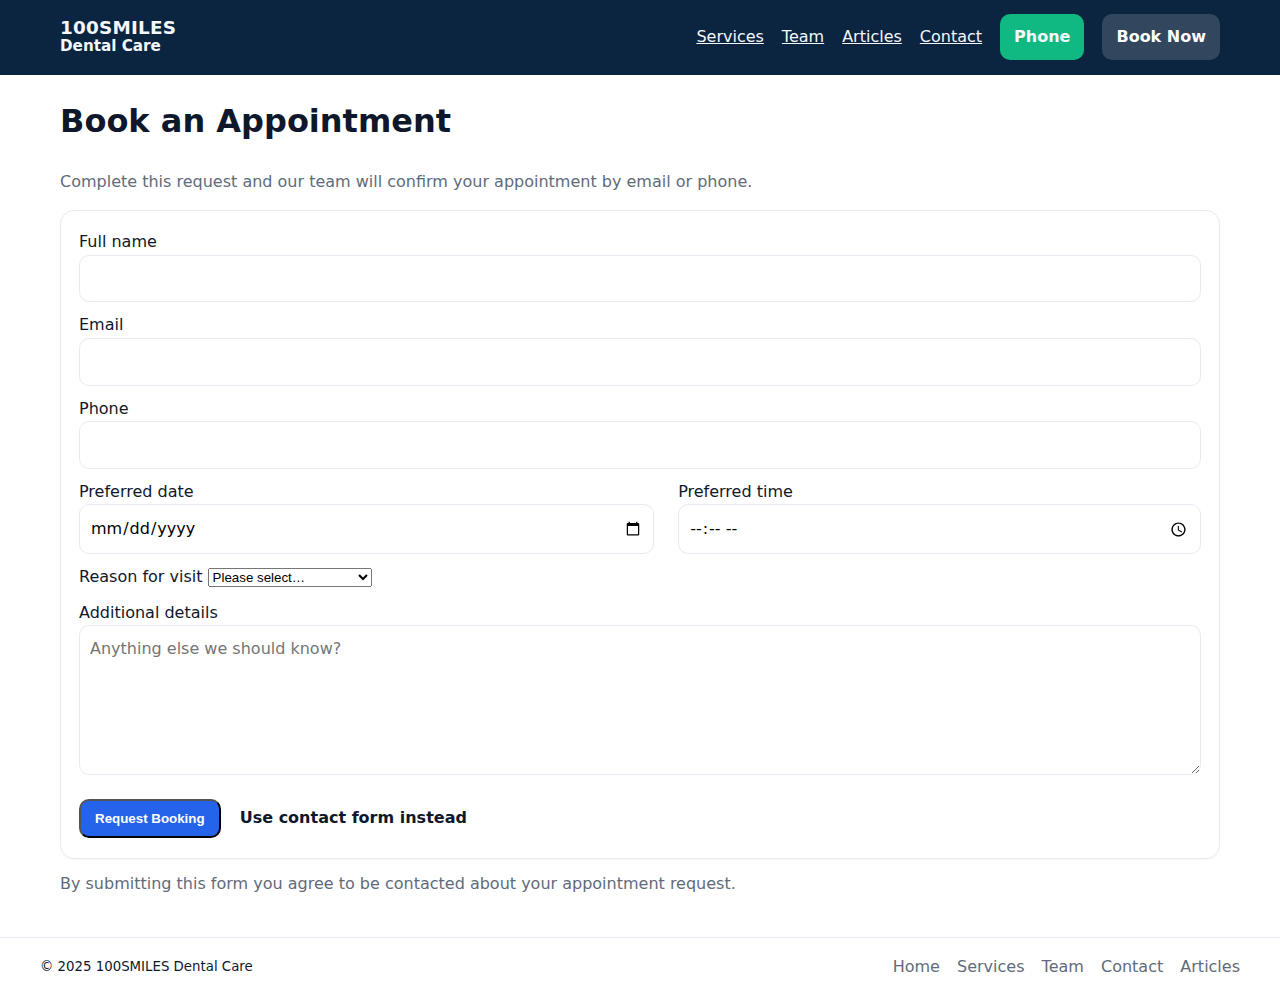
<file: book.html>
<!DOCTYPE html>
<html lang="en">
<head>
  <meta charset="UTF-8" />
  <meta name="viewport" content="width=device-width, initial-scale=1" />
  <title>Book an Appointment | 100SMILES Dental Care</title>
  <link rel="stylesheet" href="css/styles.css" />
  <meta name="description" content="Request an appointment at 100SMILES Dental Care in Razole. Choose your preferred date and time and our team will confirm shortly." />
</head>
<body>
  <header class="topbar">
    <div class="container topbar-row">
      <a class="logo" href="index.html">
        <span class="logo-line1">100SMILES</span>
        <span class="logo-line2">Dental Care</span>
      </a>
      <nav class="nav">
        <a href="services.html">Services</a>
        <a href="staff.html">Team</a>
        <a href="articles.html">Articles</a>
        <a href="contact.html">Contact</a>
        <a class="btn btn-phone" href="tel:+61750005599" aria-label="Call 07 5000 5599">Phone</a>
        <a class="btn btn-book active" href="book.html">Book Now</a>
      </nav>
    </div>
  </header>

  <main class="container">
    <h1>Book an Appointment</h1>
    <p class="muted">Complete this request and our team will confirm your appointment by email or phone.</p>

    <form class="form card" action="#" method="post">
      <label>Full name
        <input type="text" name="name" autocomplete="name" required />
      </label>
      <label>Email
        <input type="email" name="email" autocomplete="email" required />
      </label>
      <label>Phone
        <input type="tel" name="phone" autocomplete="tel" required />
      </label>

      <div class="grid-2" style="padding:0">
        <label>Preferred date
          <input type="date" name="date" required />
        </label>
        <label>Preferred time
          <input type="time" name="time" />
        </label>
      </div>

      <label>Reason for visit
        <select name="reason" required>
          <option value="">Please select…</option>
          <option>Check-up & Cleaning</option>
          <option>Tooth Pain / Emergency</option>
          <option>Orthodontics</option>
          <option>Implants / Surgery</option>
          <option>Cosmetic Dentistry</option>
          <option>Other</option>
        </select>
      </label>

      <label>Additional details
        <textarea name="message" rows="5" placeholder="Anything else we should know?"></textarea>
      </label>

      <button class="btn btn-book" type="submit">Request Booking</button>
      <a class="btn btn-outline" href="contact.html#booking">Use contact form instead</a>
    </form>

    <p class="muted" style="margin-top:12px">
      By submitting this form you agree to be contacted about your appointment request.
    </p>
  </main>

  <footer class="footer">
    <div class="container footer-inner">
      <small>&copy; 2025 100SMILES Dental Care</small>
      <nav class="footer-nav">
        <a href="index.html">Home</a>
        <a href="services.html">Services</a>
        <a href="staff.html">Team</a>
        <a href="contact.html">Contact</a>
        <a href="articles.html">Articles</a>
      </nav>
    </div>
  </footer>
</body>
</html>
</file>
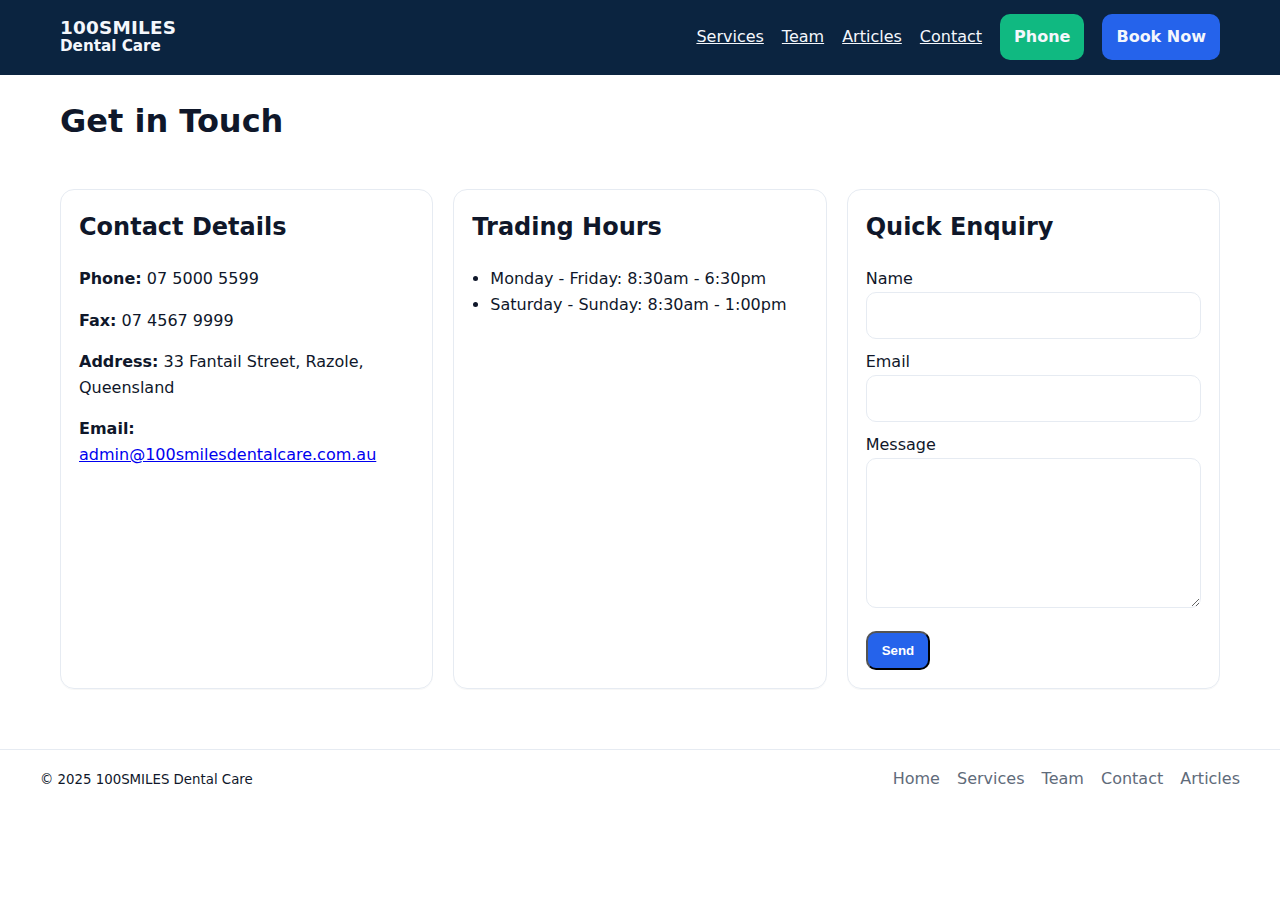
<file: contact.html>
<!DOCTYPE html>
<html lang="en">
<head>
  <meta charset="UTF-8" />
  <meta name="viewport" content="width=device-width, initial-scale=1" />
  <title>Contact Us | 100SMILES Dental Care</title>
  <link rel="stylesheet" href="css/styles.css" />
</head>
<body>
  <header class="topbar">
    <div class="container topbar-row">
      <a class="logo" href="index.html">
        <span class="logo-line1">100SMILES</span>
        <span class="logo-line2">Dental Care</span>
      </a>
      <nav class="nav">
        <a href="services.html">Services</a>
        <a href="staff.html">Team</a>
        <a href="articles.html">Articles</a>
        <a href="contact.html">Contact</a>
        <a class="btn btn-phone" href="tel:+61750005599" aria-label="Call 07 5000 5599">Phone</a>
        <a class="btn btn-book" href="book.html">Book Now</a>
      </nav>
    </div>
  </header>

  <main class="container">
    <h1>Get in Touch</h1>

    <div class="grid-3 cards">
      <div class="card">
        <h2>Contact Details</h2>
        <p><strong>Phone:</strong> 07 5000 5599</p>
        <p><strong>Fax:</strong> 07 4567 9999</p>
        <p><strong>Address:</strong> 33 Fantail Street, Razole, Queensland</p>
        <p><strong>Email:</strong> <a href="mailto:admin@100smilesdentalcare.com.au">admin@100smilesdentalcare.com.au</a></p>
      </div>

      <div class="card">
        <h2>Trading Hours</h2>
        <ul class="list">
          <li>Monday - Friday: 8:30am - 6:30pm</li>
          <li>Saturday - Sunday: 8:30am - 1:00pm</li>
        </ul>
      </div>

      <div id="booking" class="card">
        <h2>Quick Enquiry</h2>
        <form class="form" action="#" method="post">
          <label>Name<input type="text" name="name" required /></label>
          <label>Email<input type="email" name="email" required /></label>
          <label>Message<textarea name="message" rows="5" required></textarea></label>
          <button class="btn btn-primary" type="submit">Send</button>
        </form>
      </div>
    </div>
  </main>

  <footer class="footer">
    <div class="container footer-inner">
      <small>&copy; 2025 100SMILES Dental Care</small>
      <nav class="footer-nav">
        <a href="index.html">Home</a>
        <a href="services.html">Services</a>
        <a href="staff.html">Team</a>
        <a href="contact.html">Contact</a>
        <a href="articles.html">Articles</a>
      </nav>
    </div>
  </footer>
</body>
</html>
</file>
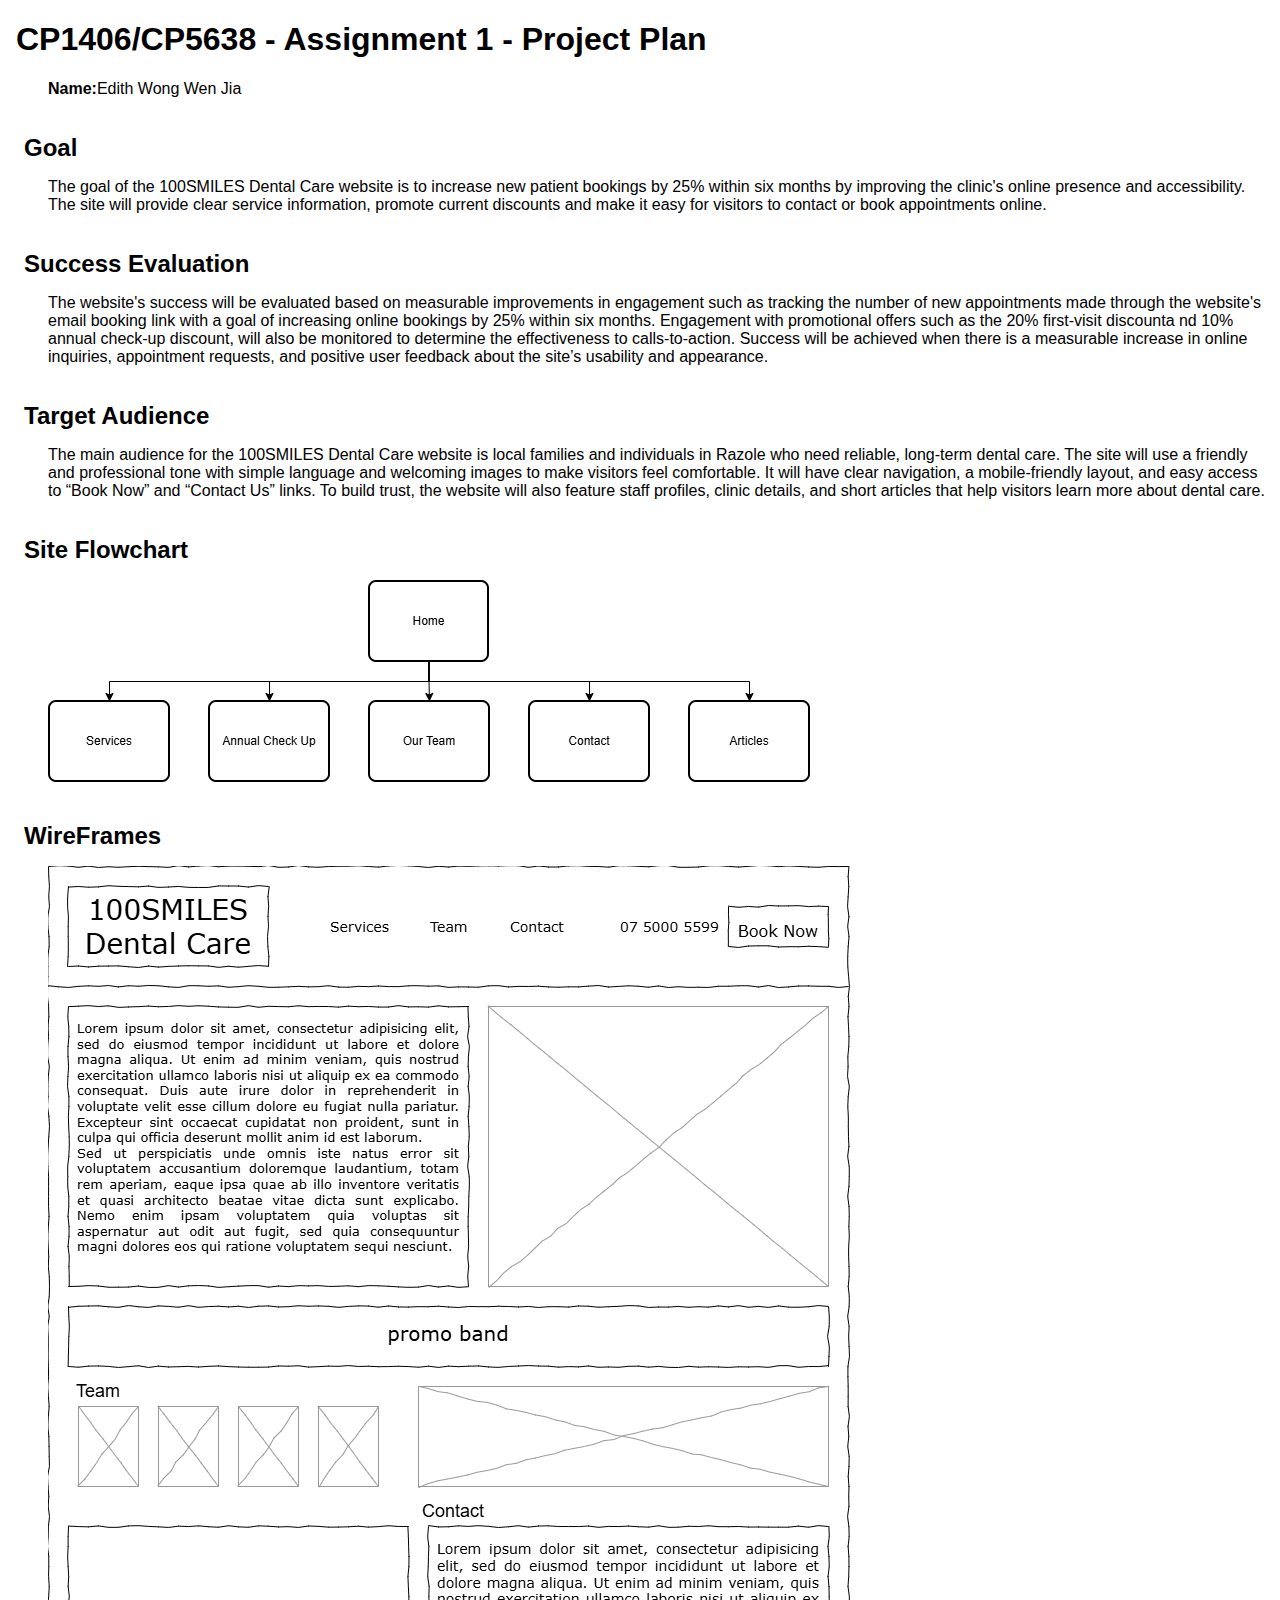
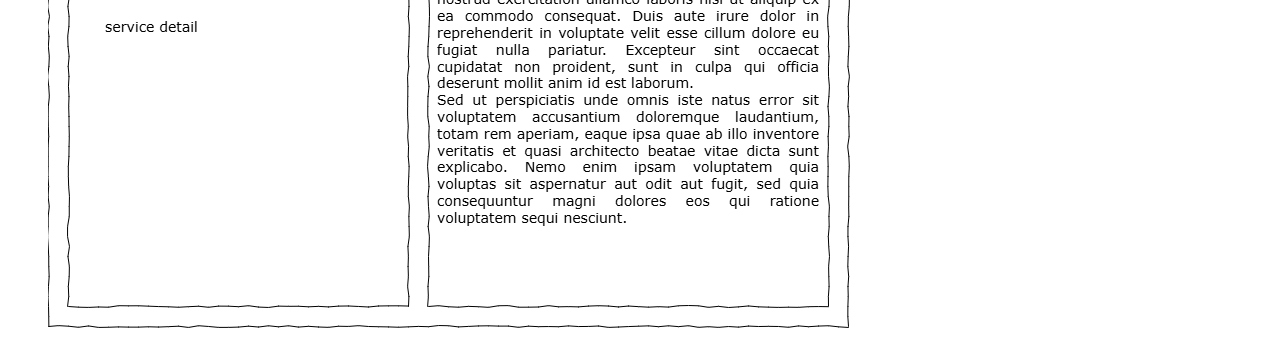
<file: plan.html>
<!doctype html>
<html lang="en">

<head>
  <title>Assignment 1 Project Plan for Edith Wong Wen Jia</title>
  <meta http-equiv="Content-Type" content="text/html; charset=utf-8">
  <style>
    body {
      font-family: Arial;
      margin-left: 3em;
    }

    h1,
    h2 {
      margin-left: -1em;
    }

    h2 {
      margin-top: 1.5em;
      margin-bottom: 0.5em;
    }
  </style>
</head>

<body>
  <h1>CP1406/CP5638 - Assignment 1 - Project Plan</h1>
  <p><strong>Name:</strong>Edith Wong Wen Jia</p>

  <h2>Goal</h2>
  <p>The goal of the 100SMILES Dental Care website is to increase new patient bookings by 25% within six months by improving the clinic's online presence and accessibility. The site will provide clear service information, promote current discounts and make it easy for visitors to contact or book appointments online.</p>

  <h2>Success Evaluation</h2>
  <p>The website's success will be evaluated based on measurable improvements in engagement such as tracking the number of new appointments made through the website's email booking link with a goal of increasing online bookings by 25% within six months. Engagement with promotional offers such as the 20% first-visit discounta nd 10% annual check-up discount, will also be monitored to determine the effectiveness to calls-to-action. Success will be achieved when there is a measurable increase in online inquiries, appointment requests, and positive user feedback about the site’s usability and appearance.</p>

  <h2>Target Audience</h2>
  <p>The main audience for the 100SMILES Dental Care website is local families and individuals in Razole who need reliable, long-term dental care. The site will use a friendly and professional tone with simple language and welcoming images to make visitors feel comfortable. It will have clear navigation, a mobile-friendly layout, and easy access to “Book Now” and “Contact Us” links. To build trust, the website will also feature staff profiles, clinic details, and short articles that help visitors learn more about dental care.</p>

  <h2>Site Flowchart</h2>
  <p><img src="image/flowchart.png" alt="Site map: Home links to Services, Annual Check‑Up, Our Team, Contact, Articles; Services also links to Annual Check‑Up"></p>

  <h2>WireFrames</h2>
  <p><img src="image/wireframe.png" alt="Wireframe: How the Website can be arranged and put together"></p>    

</body>

</html>
</file>
<file: css/styles.css>
/* root */
:root {
  --brand: #2563eb;
  --nav-bg: #0b2440;
  --nav-ink: #f4f7fc;
  --ink: #0f172a;
  --muted: #5f6b7a;
  --bg: #fff;
  --line: #e6ebf2;
  --btn-phone: #10b981;
  --btn-book: #2563eb;
  --btn-book-hover: #1e4fd3;
}

/* base styles */
* { box-sizing: border-box; }

html, body {
  margin: 0;
  padding: 0;
}

body {
  font-family: ui-sans-serif, system-ui, -apple-system, Segoe UI, Roboto, Helvetica, Arial, "Apple Color Emoji","Segoe UI Emoji";
  color: var(--ink);
  background: var(--bg);
  line-height: 1.6;
}

/* layout helpers */
.container {
  max-width: 1200px;
  margin: auto;
  padding: 0 20px;
}

.grid-2 {
  display: grid;
  grid-template-columns: 1.1fr 1fr;
  gap: 24px;
  padding: 32px 0;
}

.grid-3 {
  display: grid;
  grid-template-columns: repeat(3, 1fr);
  gap: 20px;
  padding: 20px 0;
}

.gap-32 { gap: 32px; }
.span-2 { grid-column: 1 / -1; }
.tall { min-height: 320px; }

@media (max-width: 980px) {
  .grid-2, .grid-3 { grid-template-columns: 1fr; }
}

/* header */
.topbar {
  position: sticky;
  top: 0;
  z-index: 10;
  background: var(--nav-bg);
  border-bottom: 1px solid transparent;
}

.topbar .container {
  padding: 14px 20px;
}

.topbar-row {
  display: flex;
  align-items: center;
  justify-content: space-between;
  gap: 24px;
  white-space: nowrap;
}

.logo {
  display: inline-flex;
  flex-direction: column;
  line-height: 1.05;
  text-decoration: none;
  color: var(--nav-ink);
}

.logo-line1 {
  font-weight: 800;
  letter-spacing: .2px;
  font-size: 1.15rem;
  color: var(--nav-ink);
}

.logo-line2 {
  margin-top: 2px;
  font-weight: 600;
  font-size: .95rem;
  color: rgba(244,247,252,.9);
}

.nav {
  display: flex;
  align-items: center;
  gap: 18px;
}

.nav a {
  color: var(--nav-ink);
}

.nav a:hover {
  background: rgba(255,255,255,.08);
}

.nav .active {
  background: rgba(255,255,255,.16);
  color: #fff;
}

.phone {
  color: var(--nav-ink);
}

/* hero section */
.hero-split {
  display: grid;
  grid-template-columns: 1.15fr 1fr;
  gap: 48px;
  align-items: flex-start;
  padding: 40px 0 16px 0;
}
/* hero section */
.hero-split {
  display: grid;
  grid-template-columns: 1.1fr 1fr;
  gap: 28px;
  align-items: center;
  padding: 32px 0;
}

section, .mission-box, .hero-copy h2 {
  margin-bottom: 20px;
}

.hero-copy p, .hero-copy ul {
  margin-bottom: 12px;
}

.hero-figure { margin: 0; }

.hero-figure img {
  display: block;
  width: 100%;
  height: 360px;
  object-fit: cover;
  border-radius: 16px;
  border: 1px solid var(--line);
}

@media (max-width: 980px) {
  .hero-split { grid-template-columns: 1fr; }
  .hero-figure img { height: 240px; }
}

/* mission success box */
.mission-success-box {
  background: #f4f7fc;
  border-radius: 10px;
  box-shadow: 0 2px 10px rgba(40,70,130,0.05);
  border-left: 4px solid #2563eb;
  padding: 20px 24px;
  margin-bottom: 20px;
}
.mission-success-box h2 {
  margin-top: 18px;
  margin-bottom: 10px;
}

/* feature image */
.feature-img {
  height: 220px;
  border-radius: 16px;
  border: 1px solid var(--line);
  background: linear-gradient(135deg, #eef2ff, #f8fafc);
}

/* promo bands */
.promo-band {
  background: var(--brand);
  color: #fff;
  margin: 8px 0;
}

.promo-inner {
  display: flex;
  align-items: center;
  justify-content: space-between;
  gap: 16px;
  padding: 14px 0;
}

.promo-inner p {
  margin: 0;
  font-weight: 600;
}

/* Highlighted checkup promo */
.promo-band.highlight-checkup {
  background: #fff9d6;
  color: #15233a;
  border-radius: 12px;
  border: 1.5px solid #fbe682;
  box-shadow: 0 4px 20px rgba(91,67,0,0.09);
  padding: 18px 18px 12px 18px;
  width: 320px;
  max-width: 100%;
  font-size: 1rem;
  margin: 36px auto 0 auto;
  position: relative;
  transform: rotate(-2.5deg);
}

.promo-band.highlight-checkup h2 {
  margin-top: 0;
  margin-bottom: 12px;
  font-size: 1.07em;
  color: #b88700;
  letter-spacing: .5px;
}

.promo-band.highlight-checkup ul {
  margin: 0 0 8px 0;
}

/* cards */
.cards { padding: 20px 0; }

.card {
  background: var(--card);
  border: 1px solid var(--line);
  border-radius: 14px;
  padding: 18px;
  box-shadow: 0 1px 0 rgba(0,0,0,.03);
}

.card h2 { margin-top: 0; }

/* idea list */
.idea-list {
  list-style: none;
  padding: 0;
}

.idea-list li {
  margin-bottom: 22px;
  text-align: center;
}

.idea-img {
  width: 80px;
  height: 80px;
  object-fit: cover;
  border-radius: 16px;
  margin-bottom: 8px;
  border: 1px solid var(--line);
  box-shadow: 0 2px 8px rgba(40,70,130,0.06);
}

/* lists */
.list {
  padding-left: 18px;
  margin: 10px 0;
}

.list.ordered {
  list-style: decimal;
  padding-left: 20px;
}

.muted { color: var(--muted); }

/* team section */
.team-thumbs {
  display: flex;
  gap: 10px;
  margin: 10px 0;
  justify-content: center;
}

.thumb, .thumb-img {
  width: 60px;
  height: 60px;
  border-radius: 12px;
  border: 1px solid var(--line);
  object-fit: cover;
}

.thumb {
  background: linear-gradient(135deg, #f3f6fc, #eef2ff);
}

.grid-2.gap-32 > div:first-child,
.team-col {
  display: flex;
  flex-direction: column;
  align-items: center;
  text-align: center;
}

.team-row {
  display: flex;
  align-items: center;
  gap: 16px;
  flex-wrap: nowrap;
}

.team-row .muted {
  margin: 0;
  white-space: nowrap;
}

.team-row .link { white-space: nowrap; }

.link {
  align-self: center;
  margin-top: 6px;
}

@media (max-width: 700px) {
  .team-row {
    flex-wrap: wrap;
    justify-content: center;
  }
  .team-row .muted {
    white-space: normal;
  }
}

/* buttons and links */
.btn {
  display: inline-block;
  border-radius: 10px;
  padding: 10px 14px;
  text-decoration: none;
  font-weight: 700;
}

.btn-primary {
  background: var(--brand);
  color: #fff;
}

.btn-primary:hover {
  background: var(--brand-600);
}

.btn-outline {
  border: 1px solid var(--btn-outline);
  color: var(--btn-outline);
  background: #fff;
}

.btn-outline:hover {
  background: #f1f5f9;
}

.btn-phone {
  background: var(--btn-phone);
  color: #fff;
}

.btn-phone:hover {
  filter: brightness(.95);
}

.btn-book {
  background: var(--btn-book);
  color: #fff;
}

.btn-book:hover {
  background: var(--btn-book-hover);
}

/* forms */
.form label {
  display: block;
  margin-bottom: 10px;
  color: var(--ink);
}

.form input,
.form textarea {
  width: 100%;
  padding: 10px;
  border: 1px solid var(--line);
  border-radius: 10px;
  font: inherit;
  background: #fff;
}

.form button { margin-top: 6px; }

/* footer */
.footer {
  border-top: 1px solid var(--line);
  background: var(--bg-soft);
  margin-top: 40px;
}

.footer-inner {
  display: flex;
  align-items: center;
  justify-content: space-between;
  padding: 16px 0;
  gap: 12px;
}

.footer-nav a {
  color: var(--muted);
  text-decoration: none;
  margin-left: 12px;
}

.footer-nav a:hover {
  color: var(--ink);
}

.note { padding: 8px 0; }

/* force override */
header.topbar {
  background: var(--nav-bg) !important;
  color: var(--nav-ink) !important;
}

header.topbar .logo,
header.topbar .logo span {
  color: var(--nav-ink) !important;
}

header.topbar .nav a {
  color: var(--nav-ink) !important;
}

header.topbar .nav a:hover {
  background: rgba(255,255,255,.08) !important;
}

header.topbar .nav .active {
  background: rgba(255,255,255,.16) !important;
  color: #fff !important;
}

.btn-phone {
  background: var(--btn-phone) !important;
  color: #fff !important;
}

.btn-book {
  background: var(--btn-book) !important;
  color: #fff !important;
}

.btn-book:hover {
  background: var(--btn-book-hover) !important;
}

/* images */
.staff-photo {
  display: block;
  max-width: 100%;
  height: auto;
  border-radius: 14px;
  margin: 0 auto 12px auto;
  border: 1px solid var(--line);
  background: #f8fafc;
  box-shadow: 0 1px 2px rgba(0,0,0,.01);
  object-fit: cover;
}

.service-photo {
  width: 300px;
  height: auto;
}
</file>
